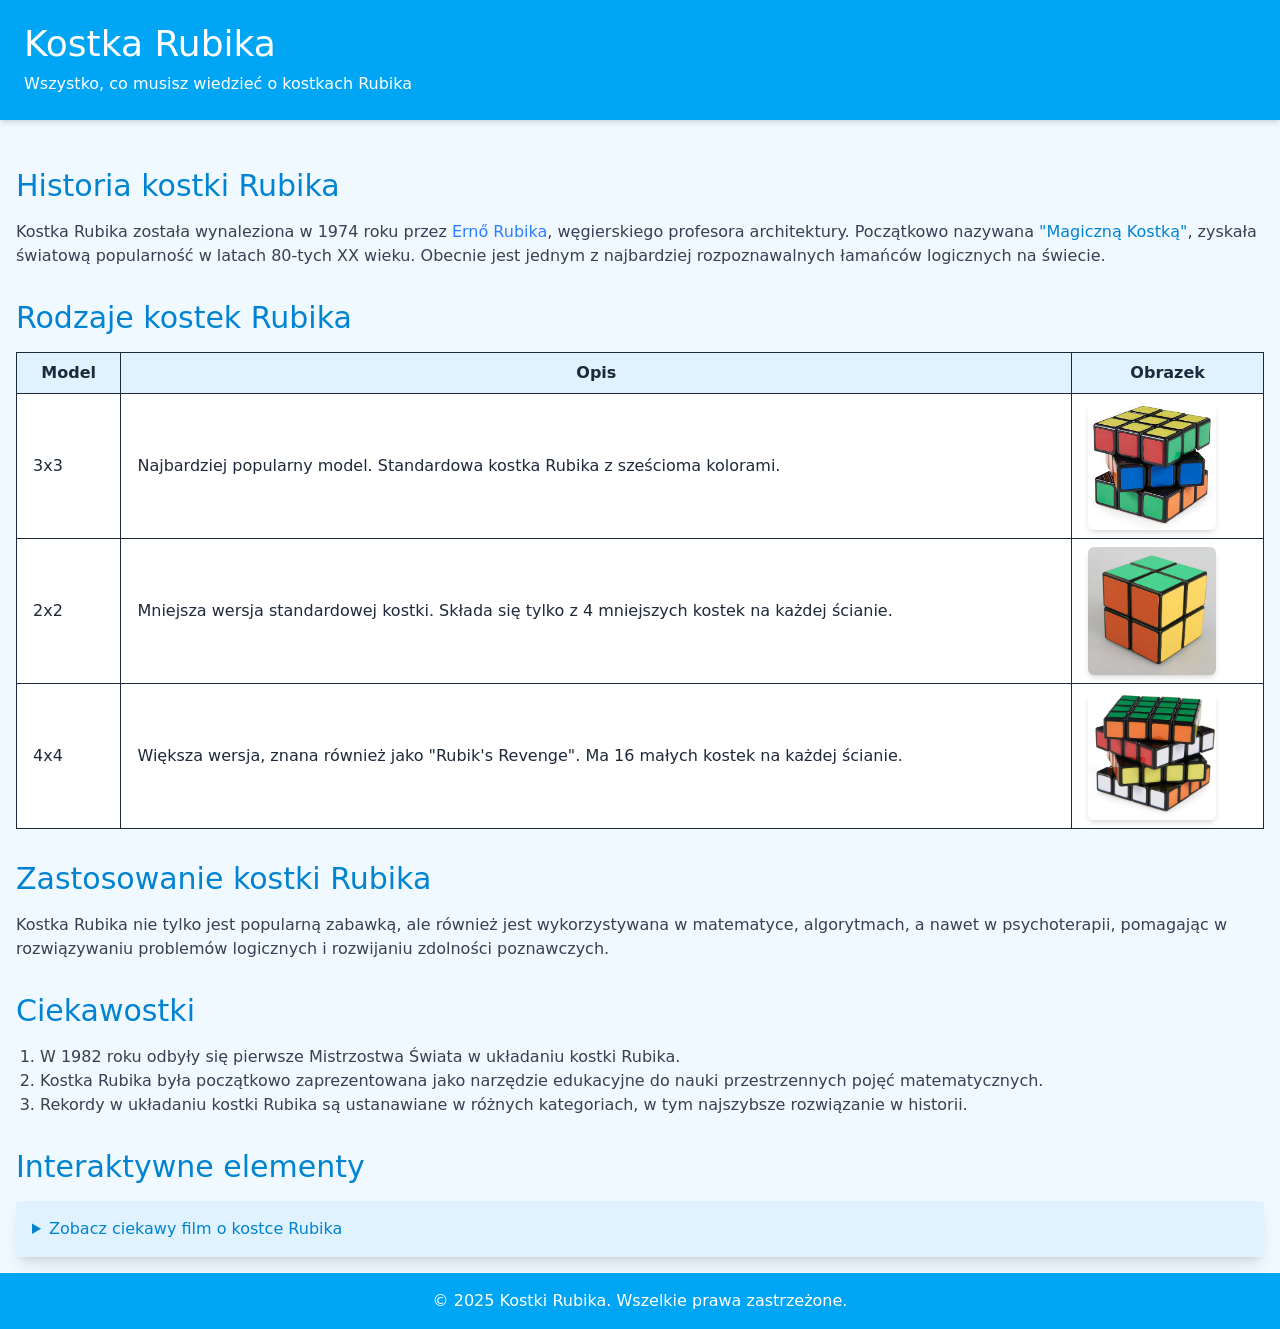
<file: src/index.html>
<!DOCTYPE html>
<html lang="pl">
<head>
    <meta charset="UTF-8">
    <meta name="viewport" content="width=device-width, initial-scale=1.0">
    <title>Kostka Rubika</title>
    <link href="output.css" rel="stylesheet">
</head>
<body class="bg-sky-50 text-gray-800">

    <header class="bg-sky-500 p-6 shadow-md relative">
        <h1 class="text-4xl text-white relative">Kostka Rubika</h1>
        <p class="text-white mt-2">Wszystko, co musisz wiedzieć o kostkach Rubika</p>
    </header>

    <article class="container mx-auto mt-8 p-4">
        <section>
            <h2 class="text-3xl text-sky-600">Historia kostki Rubika</h2>
            <p class="mt-4 text-gray-700">
                Kostka Rubika została wynaleziona w 1974 roku przez <a href="https://pl.wikipedia.org/wiki/Ern%C5%91_Rubik" class="text-blue-500 hover:text-blue-700" target="_blank">Ernő Rubika</a>, węgierskiego profesora architektury. Początkowo nazywana 
                <span class="relative inline-block animate-ping text-sky-600">"Magiczną Kostką"</span>, zyskała światową popularność w latach 80-tych XX wieku. 
                Obecnie jest jednym z najbardziej rozpoznawalnych łamańców logicznych na świecie.
            </p>
        </section>

        <section class="mt-8">
            <h2 class="text-3xl text-sky-600">Rodzaje kostek Rubika</h2>
            <table class="table-auto w-full mt-4">
                <thead class="bg-sky-100">
                    <tr>
                        <th class="border px-4 py-2">Model</th>
                        <th class="border px-4 py-2">Opis</th>
                        <th class="border px-4 py-2">Obrazek</th>
                    </tr>
                </thead>
                <tbody>
                    <tr class="bg-white hover:bg-sky-50">
                        <td class="border px-4 py-2">3x3</td>
                        <td class="border px-4 py-2">Najbardziej popularny model. Standardowa kostka Rubika z sześcioma kolorami.</td>
                        <td class="border px-4 py-2"><img src="images/3.jpeg" alt="Kostka 3x3" class="w-32 h-32 object-cover shadow-md rounded-md"></td>
                    </tr>
                    <tr class="bg-white hover:bg-sky-50">
                        <td class="border px-4 py-2">2x2</td>
                        <td class="border px-4 py-2">Mniejsza wersja standardowej kostki. Składa się tylko z 4 mniejszych kostek na każdej ścianie.</td>
                        <td class="border px-4 py-2"><img src="images/2.jpg" alt="Kostka 2x2" class="w-32 h-32 object-cover shadow-md rounded-md"></td>
                    </tr>
                    <tr class="bg-white hover:bg-sky-50">
                        <td class="border px-4 py-2">4x4</td>
                        <td class="border px-4 py-2">Większa wersja, znana również jako "Rubik's Revenge". Ma 16 małych kostek na każdej ścianie.</td>
                        <td class="border px-4 py-2"><img src="images/4.webp" alt="Kostka 4x4" class="w-32 h-32 object-cover shadow-md rounded-md"></td>
                    </tr>
                </tbody>
            </table>
        </section>

        <section class="mt-8">
            <h2 class="text-3xl text-sky-600">Zastosowanie kostki Rubika</h2>
            <p class="mt-4 text-gray-700">
                Kostka Rubika nie tylko jest popularną zabawką, ale również jest wykorzystywana w matematyce, algorytmach, a nawet w psychoterapii, pomagając w rozwiązywaniu problemów logicznych i rozwijaniu zdolności poznawczych.
            </p>
        </section>

        <section class="mt-8">
            <h2 class="text-3xl text-sky-600">Ciekawostki</h2>
            <ul class="list-decimal pl-6 mt-4 text-gray-700">
                <li>W 1982 roku odbyły się pierwsze Mistrzostwa Świata w układaniu kostki Rubika.</li>
                <li>Kostka Rubika była początkowo zaprezentowana jako narzędzie edukacyjne do nauki przestrzennych pojęć matematycznych.</li>
                <li>Rekordy w układaniu kostki Rubika są ustanawiane w różnych kategoriach, w tym najszybsze rozwiązanie w historii.</li>
            </ul>
        </section>

        <section class="mt-8">
            <h2 class="text-3xl text-sky-600">Interaktywne elementy</h2>
            <details class="bg-sky-100 p-4 mt-4 shadow-lg rounded">
                <summary class="text-sky-600 cursor-pointer">Zobacz ciekawy film o kostce Rubika</summary>
                <p class="mt-2">Tutaj znajdziesz film na temat najnowszych rekordów w układaniu kostki Rubika:</p>
                <iframe class="w-full mt-4" height="315" src="https://www.youtube.com/embed/S8g8inWXJDk" title="YouTube video" allowfullscreen></iframe>
            </details>
        </section>
    </article>

    <footer class="bg-sky-500 p-4 text-center text-white">
        <p>&copy; 2025 Kostki Rubika. Wszelkie prawa zastrzeżone.</p>
    </footer>

</body>
</html>
</file>
<file: src/output.css>
/*! tailwindcss v4.1.3 | MIT License | https://tailwindcss.com */
@layer properties;
@layer theme, base, components, utilities;
@layer theme {
  :root, :host {
    --font-sans: ui-sans-serif, system-ui, sans-serif, "Apple Color Emoji",
      "Segoe UI Emoji", "Segoe UI Symbol", "Noto Color Emoji";
    --font-mono: ui-monospace, SFMono-Regular, Menlo, Monaco, Consolas, "Liberation Mono",
      "Courier New", monospace;
    --color-sky-50: oklch(97.7% 0.013 236.62);
    --color-sky-100: oklch(95.1% 0.026 236.824);
    --color-sky-500: oklch(68.5% 0.169 237.323);
    --color-sky-600: oklch(58.8% 0.158 241.966);
    --color-blue-500: oklch(62.3% 0.214 259.815);
    --color-blue-700: oklch(48.8% 0.243 264.376);
    --color-gray-700: oklch(37.3% 0.034 259.733);
    --color-gray-800: oklch(27.8% 0.033 256.848);
    --color-white: #fff;
    --spacing: 0.25rem;
    --text-3xl: 1.875rem;
    --text-3xl--line-height: calc(2.25 / 1.875);
    --text-4xl: 2.25rem;
    --text-4xl--line-height: calc(2.5 / 2.25);
    --radius-md: 0.375rem;
    --animate-ping: ping 1s cubic-bezier(0, 0, 0.2, 1) infinite;
    --default-font-family: var(--font-sans);
    --default-mono-font-family: var(--font-mono);
  }
}
@layer base {
  *, ::after, ::before, ::backdrop, ::file-selector-button {
    box-sizing: border-box;
    margin: 0;
    padding: 0;
    border: 0 solid;
  }
  html, :host {
    line-height: 1.5;
    -webkit-text-size-adjust: 100%;
    tab-size: 4;
    font-family: var(--default-font-family, ui-sans-serif, system-ui, sans-serif, "Apple Color Emoji", "Segoe UI Emoji", "Segoe UI Symbol", "Noto Color Emoji");
    font-feature-settings: var(--default-font-feature-settings, normal);
    font-variation-settings: var(--default-font-variation-settings, normal);
    -webkit-tap-highlight-color: transparent;
  }
  hr {
    height: 0;
    color: inherit;
    border-top-width: 1px;
  }
  abbr:where([title]) {
    -webkit-text-decoration: underline dotted;
    text-decoration: underline dotted;
  }
  h1, h2, h3, h4, h5, h6 {
    font-size: inherit;
    font-weight: inherit;
  }
  a {
    color: inherit;
    -webkit-text-decoration: inherit;
    text-decoration: inherit;
  }
  b, strong {
    font-weight: bolder;
  }
  code, kbd, samp, pre {
    font-family: var(--default-mono-font-family, ui-monospace, SFMono-Regular, Menlo, Monaco, Consolas, "Liberation Mono", "Courier New", monospace);
    font-feature-settings: var(--default-mono-font-feature-settings, normal);
    font-variation-settings: var(--default-mono-font-variation-settings, normal);
    font-size: 1em;
  }
  small {
    font-size: 80%;
  }
  sub, sup {
    font-size: 75%;
    line-height: 0;
    position: relative;
    vertical-align: baseline;
  }
  sub {
    bottom: -0.25em;
  }
  sup {
    top: -0.5em;
  }
  table {
    text-indent: 0;
    border-color: inherit;
    border-collapse: collapse;
  }
  :-moz-focusring {
    outline: auto;
  }
  progress {
    vertical-align: baseline;
  }
  summary {
    display: list-item;
  }
  ol, ul, menu {
    list-style: none;
  }
  img, svg, video, canvas, audio, iframe, embed, object {
    display: block;
    vertical-align: middle;
  }
  img, video {
    max-width: 100%;
    height: auto;
  }
  button, input, select, optgroup, textarea, ::file-selector-button {
    font: inherit;
    font-feature-settings: inherit;
    font-variation-settings: inherit;
    letter-spacing: inherit;
    color: inherit;
    border-radius: 0;
    background-color: transparent;
    opacity: 1;
  }
  :where(select:is([multiple], [size])) optgroup {
    font-weight: bolder;
  }
  :where(select:is([multiple], [size])) optgroup option {
    padding-inline-start: 20px;
  }
  ::file-selector-button {
    margin-inline-end: 4px;
  }
  ::placeholder {
    opacity: 1;
  }
  @supports (not (-webkit-appearance: -apple-pay-button))  or (contain-intrinsic-size: 1px) {
    ::placeholder {
      color: currentcolor;
      @supports (color: color-mix(in lab, red, red)) {
        color: color-mix(in oklab, currentcolor 50%, transparent);
      }
    }
  }
  textarea {
    resize: vertical;
  }
  ::-webkit-search-decoration {
    -webkit-appearance: none;
  }
  ::-webkit-date-and-time-value {
    min-height: 1lh;
    text-align: inherit;
  }
  ::-webkit-datetime-edit {
    display: inline-flex;
  }
  ::-webkit-datetime-edit-fields-wrapper {
    padding: 0;
  }
  ::-webkit-datetime-edit, ::-webkit-datetime-edit-year-field, ::-webkit-datetime-edit-month-field, ::-webkit-datetime-edit-day-field, ::-webkit-datetime-edit-hour-field, ::-webkit-datetime-edit-minute-field, ::-webkit-datetime-edit-second-field, ::-webkit-datetime-edit-millisecond-field, ::-webkit-datetime-edit-meridiem-field {
    padding-block: 0;
  }
  :-moz-ui-invalid {
    box-shadow: none;
  }
  button, input:where([type="button"], [type="reset"], [type="submit"]), ::file-selector-button {
    appearance: button;
  }
  ::-webkit-inner-spin-button, ::-webkit-outer-spin-button {
    height: auto;
  }
  [hidden]:where(:not([hidden="until-found"])) {
    display: none !important;
  }
}
@layer utilities {
  .relative {
    position: relative;
  }
  .container {
    width: 100%;
    @media (width >= 40rem) {
      max-width: 40rem;
    }
    @media (width >= 48rem) {
      max-width: 48rem;
    }
    @media (width >= 64rem) {
      max-width: 64rem;
    }
    @media (width >= 80rem) {
      max-width: 80rem;
    }
    @media (width >= 96rem) {
      max-width: 96rem;
    }
  }
  .mx-auto {
    margin-inline: auto;
  }
  .mt-2 {
    margin-top: calc(var(--spacing) * 2);
  }
  .mt-4 {
    margin-top: calc(var(--spacing) * 4);
  }
  .mt-8 {
    margin-top: calc(var(--spacing) * 8);
  }
  .inline-block {
    display: inline-block;
  }
  .h-32 {
    height: calc(var(--spacing) * 32);
  }
  .w-32 {
    width: calc(var(--spacing) * 32);
  }
  .w-full {
    width: 100%;
  }
  .table-auto {
    table-layout: auto;
  }
  .animate-ping {
    animation: var(--animate-ping);
  }
  .cursor-pointer {
    cursor: pointer;
  }
  .list-decimal {
    list-style-type: decimal;
  }
  .rounded {
    border-radius: 0.25rem;
  }
  .rounded-md {
    border-radius: var(--radius-md);
  }
  .border {
    border-style: var(--tw-border-style);
    border-width: 1px;
  }
  .bg-sky-50 {
    background-color: var(--color-sky-50);
  }
  .bg-sky-100 {
    background-color: var(--color-sky-100);
  }
  .bg-sky-500 {
    background-color: var(--color-sky-500);
  }
  .bg-white {
    background-color: var(--color-white);
  }
  .object-cover {
    object-fit: cover;
  }
  .p-4 {
    padding: calc(var(--spacing) * 4);
  }
  .p-6 {
    padding: calc(var(--spacing) * 6);
  }
  .px-4 {
    padding-inline: calc(var(--spacing) * 4);
  }
  .py-2 {
    padding-block: calc(var(--spacing) * 2);
  }
  .pl-6 {
    padding-left: calc(var(--spacing) * 6);
  }
  .text-center {
    text-align: center;
  }
  .text-3xl {
    font-size: var(--text-3xl);
    line-height: var(--tw-leading, var(--text-3xl--line-height));
  }
  .text-4xl {
    font-size: var(--text-4xl);
    line-height: var(--tw-leading, var(--text-4xl--line-height));
  }
  .text-blue-500 {
    color: var(--color-blue-500);
  }
  .text-gray-700 {
    color: var(--color-gray-700);
  }
  .text-gray-800 {
    color: var(--color-gray-800);
  }
  .text-sky-600 {
    color: var(--color-sky-600);
  }
  .text-white {
    color: var(--color-white);
  }
  .shadow-lg {
    --tw-shadow: 0 10px 15px -3px var(--tw-shadow-color, rgb(0 0 0 / 0.1)), 0 4px 6px -4px var(--tw-shadow-color, rgb(0 0 0 / 0.1));
    box-shadow: var(--tw-inset-shadow), var(--tw-inset-ring-shadow), var(--tw-ring-offset-shadow), var(--tw-ring-shadow), var(--tw-shadow);
  }
  .shadow-md {
    --tw-shadow: 0 4px 6px -1px var(--tw-shadow-color, rgb(0 0 0 / 0.1)), 0 2px 4px -2px var(--tw-shadow-color, rgb(0 0 0 / 0.1));
    box-shadow: var(--tw-inset-shadow), var(--tw-inset-ring-shadow), var(--tw-ring-offset-shadow), var(--tw-ring-shadow), var(--tw-shadow);
  }
  .hover\:bg-sky-50 {
    &:hover {
      @media (hover: hover) {
        background-color: var(--color-sky-50);
      }
    }
  }
  .hover\:text-blue-700 {
    &:hover {
      @media (hover: hover) {
        color: var(--color-blue-700);
      }
    }
  }
}
@property --tw-border-style {
  syntax: "*";
  inherits: false;
  initial-value: solid;
}
@property --tw-shadow {
  syntax: "*";
  inherits: false;
  initial-value: 0 0 #0000;
}
@property --tw-shadow-color {
  syntax: "*";
  inherits: false;
}
@property --tw-shadow-alpha {
  syntax: "<percentage>";
  inherits: false;
  initial-value: 100%;
}
@property --tw-inset-shadow {
  syntax: "*";
  inherits: false;
  initial-value: 0 0 #0000;
}
@property --tw-inset-shadow-color {
  syntax: "*";
  inherits: false;
}
@property --tw-inset-shadow-alpha {
  syntax: "<percentage>";
  inherits: false;
  initial-value: 100%;
}
@property --tw-ring-color {
  syntax: "*";
  inherits: false;
}
@property --tw-ring-shadow {
  syntax: "*";
  inherits: false;
  initial-value: 0 0 #0000;
}
@property --tw-inset-ring-color {
  syntax: "*";
  inherits: false;
}
@property --tw-inset-ring-shadow {
  syntax: "*";
  inherits: false;
  initial-value: 0 0 #0000;
}
@property --tw-ring-inset {
  syntax: "*";
  inherits: false;
}
@property --tw-ring-offset-width {
  syntax: "<length>";
  inherits: false;
  initial-value: 0px;
}
@property --tw-ring-offset-color {
  syntax: "*";
  inherits: false;
  initial-value: #fff;
}
@property --tw-ring-offset-shadow {
  syntax: "*";
  inherits: false;
  initial-value: 0 0 #0000;
}
@keyframes ping {
  75%, 100% {
    transform: scale(2);
    opacity: 0;
  }
}
@layer properties {
  @supports ((-webkit-hyphens: none) and (not (margin-trim: inline))) or ((-moz-orient: inline) and (not (color:rgb(from red r g b)))) {
    *, ::before, ::after, ::backdrop {
      --tw-border-style: solid;
      --tw-shadow: 0 0 #0000;
      --tw-shadow-color: initial;
      --tw-shadow-alpha: 100%;
      --tw-inset-shadow: 0 0 #0000;
      --tw-inset-shadow-color: initial;
      --tw-inset-shadow-alpha: 100%;
      --tw-ring-color: initial;
      --tw-ring-shadow: 0 0 #0000;
      --tw-inset-ring-color: initial;
      --tw-inset-ring-shadow: 0 0 #0000;
      --tw-ring-inset: initial;
      --tw-ring-offset-width: 0px;
      --tw-ring-offset-color: #fff;
      --tw-ring-offset-shadow: 0 0 #0000;
    }
  }
}
</file>
